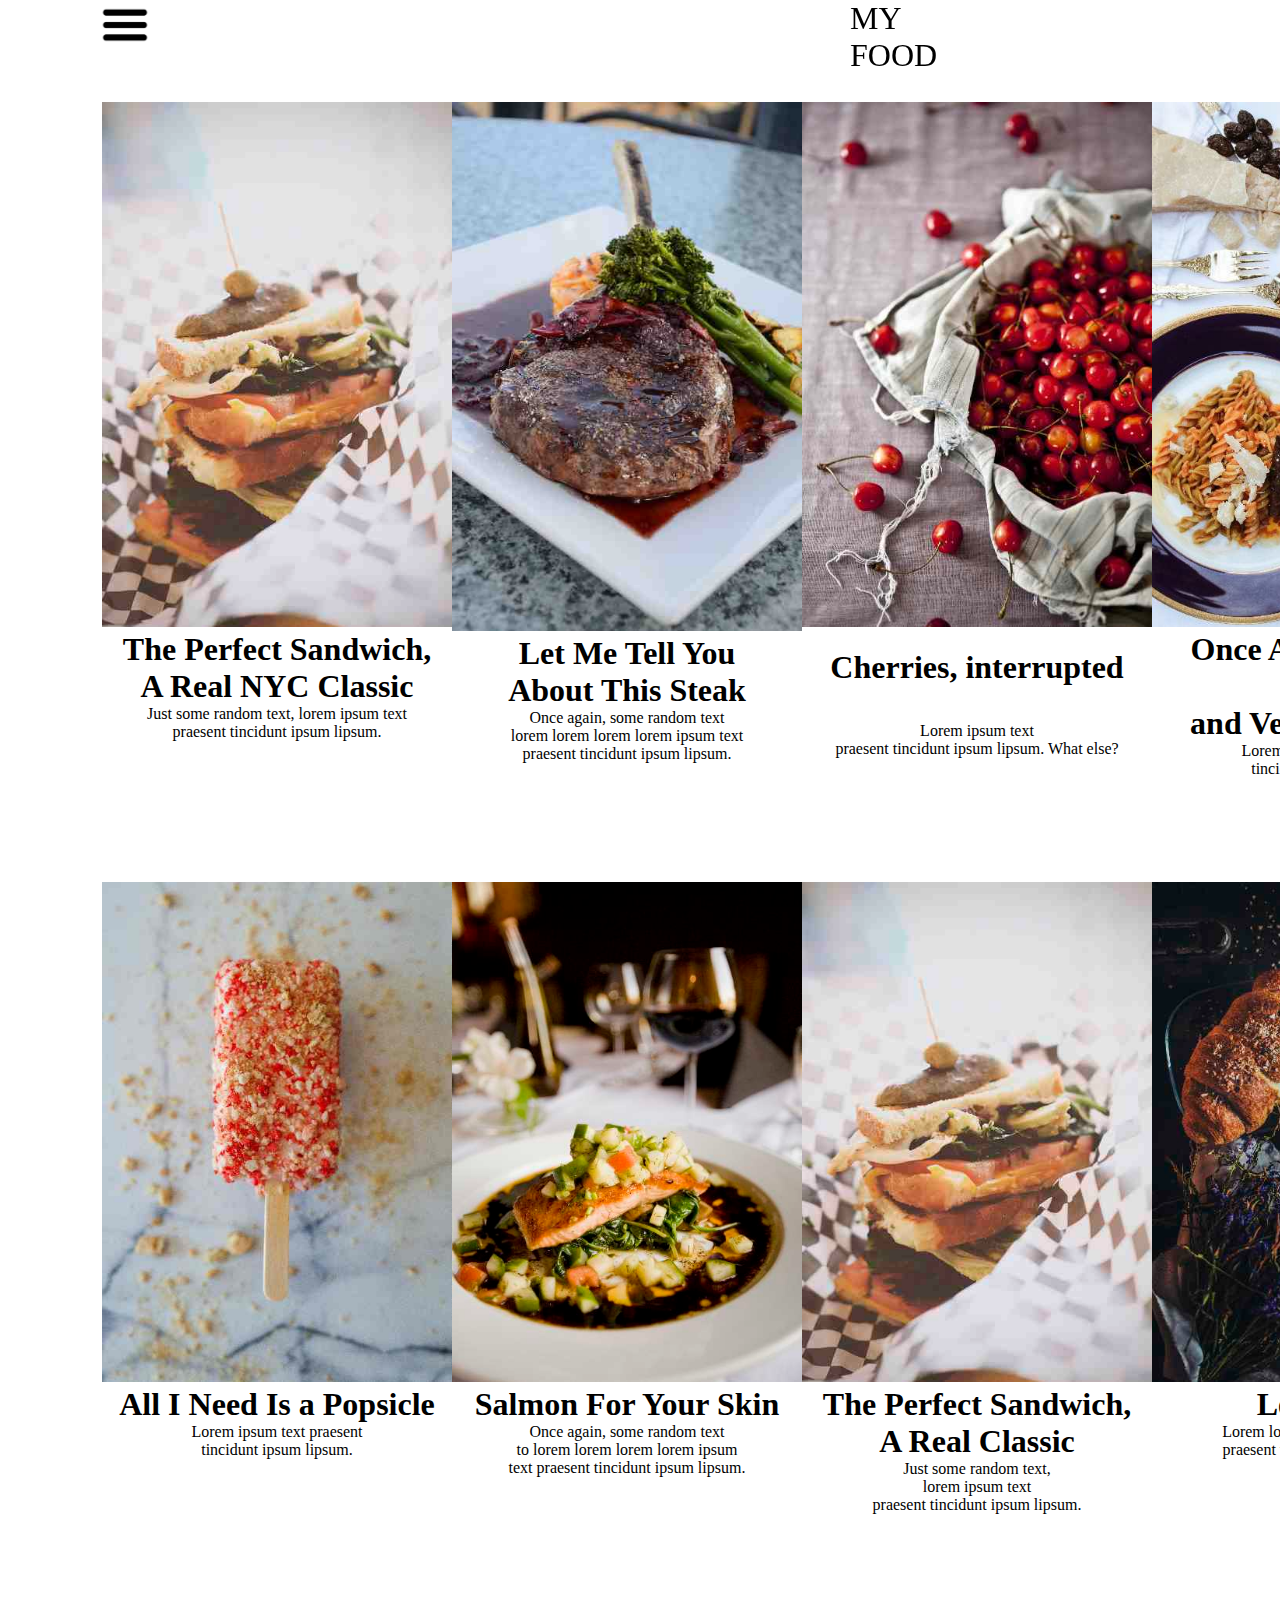
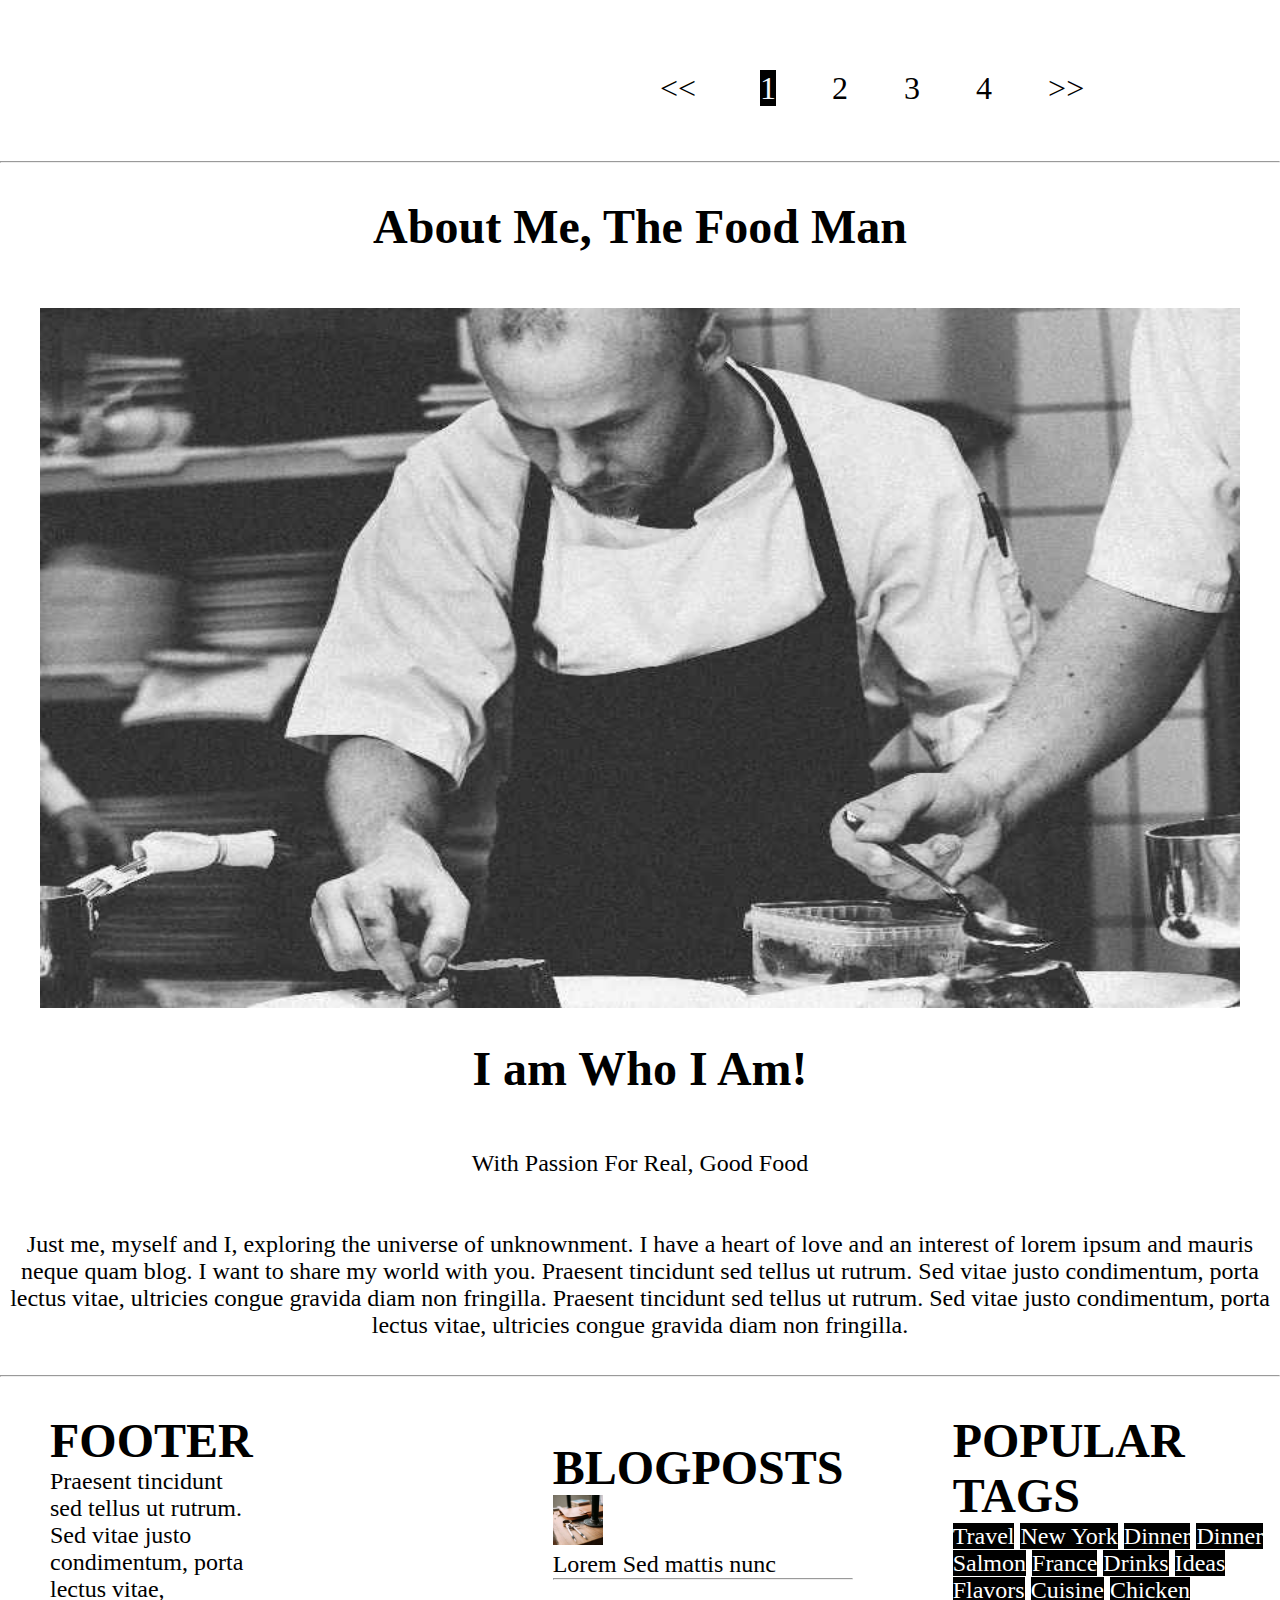
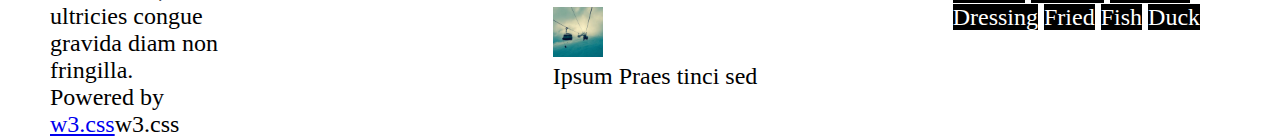
<file: task1/index.html>
<!DOCTYPE html>
<html lang="en">
<head>
    <meta charset="UTF-8">
    <meta name="viewport" content="width=device-width, initial-scale=1.0">
    <title>Task1</title>
    <link rel="stylesheet" href="./task1.css">
</head>
<body>
    <nav class="nav">
        <div ><img src="./images/icon.png" style="margin-left: 100px; "  width="50px" height="50px" alt=""></div>
        <div style="margin-left:700px;" >MY FOOD</div>
        <div style="margin-left: 600px;" >MAIL</div>
    </nav>
     
     <div class="div1">
        
        <div>
            <img class="img" src="./images/sandwich1.jpg" alt="sandwich">
            <h1>The Perfect Sandwich, <br> A Real NYC Classic</h1>
            <p>Just some random text, lorem ipsum text <br> praesent tincidunt ipsum lipsum.</p>
        </div>
        <div>
            <img class="img" src="./images/steak2.jpg" alt="steak">
            <h1>Let Me Tell You <br> About This Steak</h1>
            <p>Once again, some random text <br> lorem lorem lorem lorem ipsum text <br> praesent tincidunt ipsum lipsum.</p>
        </div >
        <div >
            <img class="img" src="./images/cherries3.jpg"  alt="cherries"><br><br>
            <h1>Cherries, interrupted</h1> <br><br>
            <p>Lorem ipsum text <br> praesent tincidunt ipsum lipsum.

                What else?
                
            </p>
       
        </div>
        <div>
            <img class="img" src="./images/wine4.jpg" alt="wine">
            <h1>Once Again, Robust Wine <br> and Vegetable Pasta</h1>
            <p>Lorem ipsum text praesent <br> tincidunt ipsum lipsum.</p>
        </div> 
     </div>
        <div class="div2">       
            <div>
            <img class="img" src="./images/popsicle5.jpg" width="600px" height="500px" alt="popsicle">
            <h1>All I Need Is a Popsicle</h1>
            <p>Lorem ipsum text praesent <br> tincidunt ipsum lipsum.</p>
        </div>
        <div>
            <img class="img"  src="./images/salmon6.jpg" width="600px" height="500px" alt="salmon">
           <h1>Salmon For Your Skin</h1>
           <p>Once again, some random text <br> to lorem lorem lorem lorem ipsum <br> text praesent tincidunt ipsum lipsum.</p>
        </div>
        <div>
            <img class="img" src="./images/sandwich7.jpg" width="600px" height="500px" alt="sandwich">
            <h1>The Perfect Sandwich, <br> A Real Classic
            </h1>
            <p>Just some random text,<br> lorem ipsum text <br> praesent tincidunt ipsum lipsum.

            </p>
        </div>
        <div>
            <img class="img" src="./images/croissant8.jpg" width="600px" height="500px" alt="croissant">
            <h1>Le French
            </h1>
            <p>Lorem lorem lorem lorem ipsum  <br> praesent tincidunt ipsum lipsum.</p>
        </div>
      </div> <br><br><br>

     <div class="div3">
        <span><<</span> &nbsp;&nbsp;&nbsp;&nbsp;&nbsp;&nbsp;
        <span style="background-color: black; color:aliceblue;">1</span>&nbsp;&nbsp;&nbsp;&nbsp;&nbsp;&nbsp;
        <span>2</span>&nbsp;&nbsp;&nbsp;&nbsp;&nbsp;&nbsp;
        <span>3</span>&nbsp;&nbsp;&nbsp;&nbsp;&nbsp;&nbsp;
        <span>4</span>&nbsp;&nbsp;&nbsp;&nbsp;&nbsp;&nbsp;
        <span>>></span>&nbsp;&nbsp;&nbsp;&nbsp;&nbsp;&nbsp;
    </div> <br><br><br>
    <hr> <br><br> 
    
    
     <div> 
     <center class="man">
        <h1>About Me, The Food Man</h1> <br><br>
        <img src="./images/chef9.jpg" width="1200px" height="700px" alt="chef"> <br><br>
        <h1>I am Who I Am!</h1> <br><br>
        <p>With Passion For Real, Good Food</p> <br><br>
        <p>Just me, myself and I, exploring the universe of unknownment. I have a heart of love and an interest of lorem ipsum and mauris neque quam blog. I want to share my world with you. Praesent tincidunt sed tellus ut rutrum. Sed vitae justo condimentum, porta lectus vitae, ultricies congue gravida diam non fringilla. Praesent tincidunt sed tellus ut rutrum. Sed vitae justo condimentum, porta lectus vitae, ultricies congue gravida diam non fringilla.</p>

    </center>
    </div> <br><br>
    <hr><br><br>
     
    
    <footer class="footer">
        <div class="footer1">
            <div class="div5">
              <h1>FOOTER</h1>
              <p>Praesent tincidunt sed tellus ut rutrum. <br> Sed vitae justo condimentum, porta lectus vitae, <br> ultricies congue gravida diam non fringilla.</p>
              <p>Powered by <a href="https://www.w3schools.com/w3css/w3css_templates.asp">w3.css</a>w3.css</p>
            </div>
            <div class="div6"> 
             <div class="diva"><br>
              <h1>BLOGPOSTS</h1>
              <img src="./images/workshop.jpg" width="50px" height="50px" alt="workshop">
              <p>Lorem
                Sed mattis nunc
              </p>
             </div>
            
              <hr style="width: 300px;"> <br>
              <div class="diva">
               <img src="./images/gondol.jpg" width="50px" height="50px" alt="gondol"> <br>
               <p>Ipsum
                Praes tinci sed
                </p>
            </div>
            </div>
            <div class="div7">
              <h1>POPULAR TAGS
            </h1>
            <span class="hell">Travel</span>
            <span class="hell">New York</span>
            <span class="hell"> Dinner</span>
            <span class="hell">Dinner </span> 
            <span class="hell">Salmon</span>
            <span class="hell"> France</span> 
            <span class="hell">Drinks</span>
            <span class="hell">Ideas</span> 
            <span class="hell">Flavors</span>  
            <span class="hell">Cuisine</span> 
            <span class="hell">Chicken</span>  
            <span class="hell" >Dressing</span> 
            <span class="hell">Fried</span> 
            <span class="hell">Fish</span>
            <span class="hell">  Duck</span>
            </div>
        </div>
    </footer>  
</body>
</html>
</file>
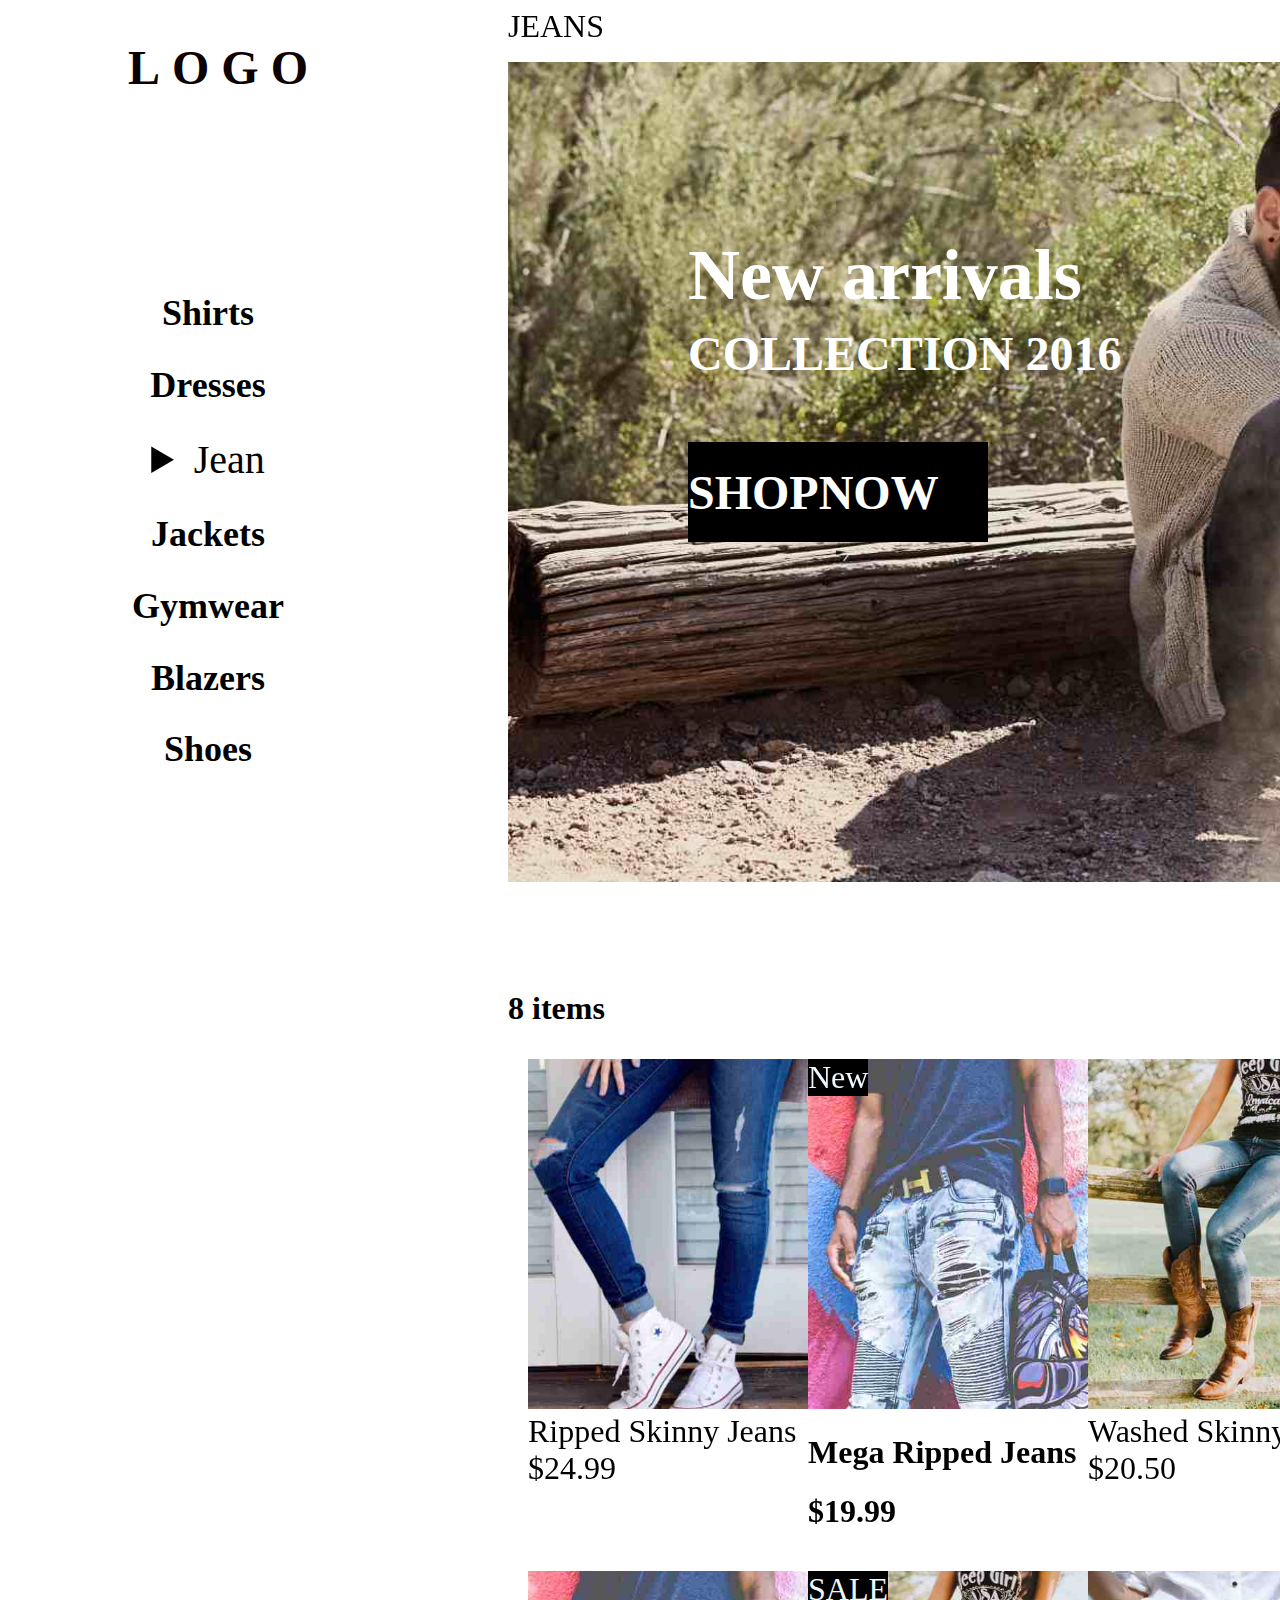
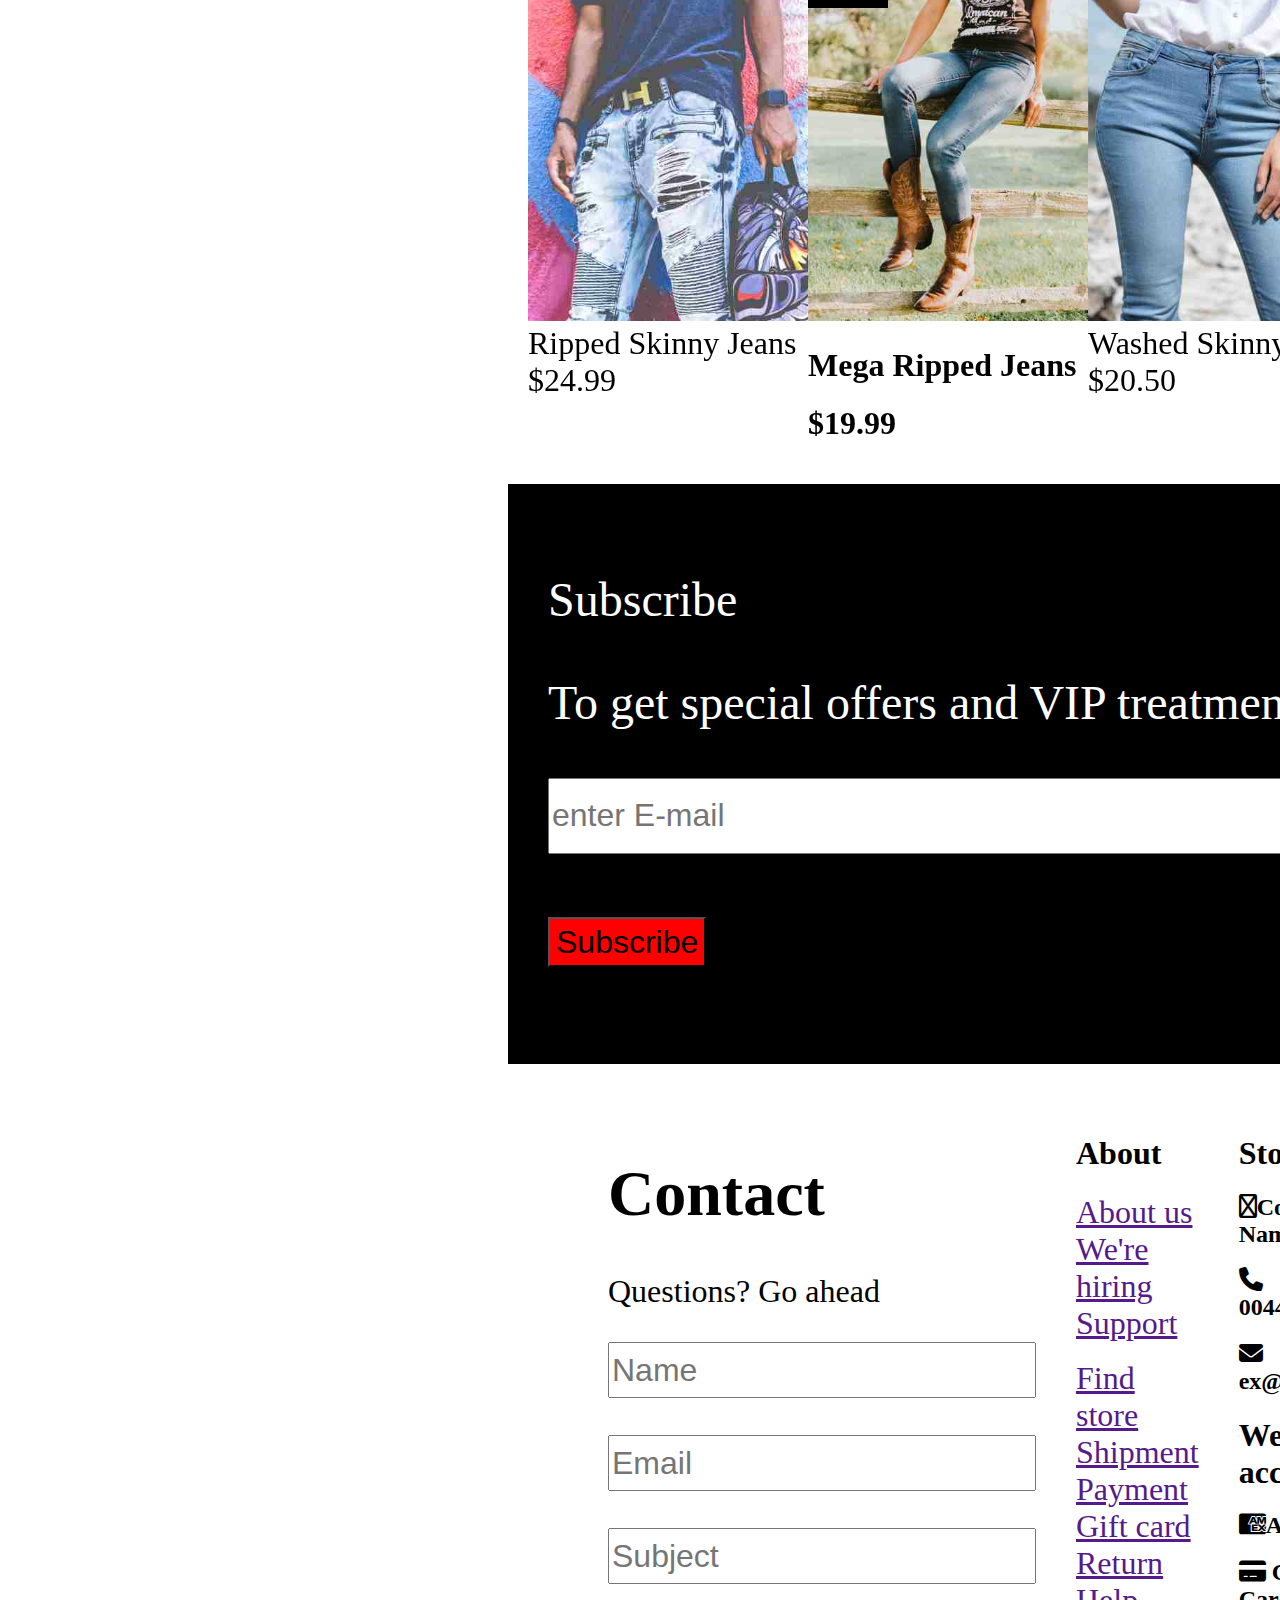
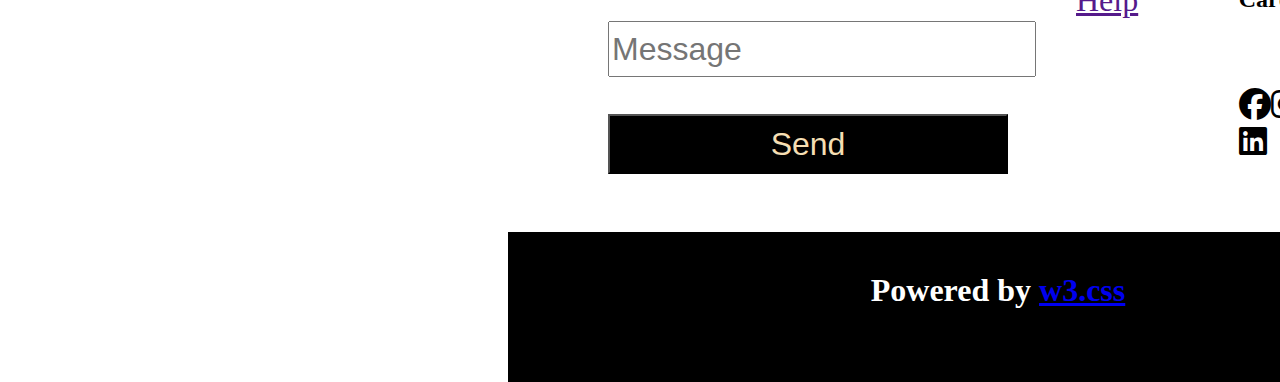
<file: task3/index.html>
<!DOCTYPE html>
<html lang="en">
  <head>
    <meta charset="UTF-8" />
    <meta name="viewport" content="width=device-width, initial-scale=1.0" />
    <title>task3</title>
  </head>
  <body>
    <!DOCTYPE html>
    <html lang="en">
      <head>
        <meta charset="UTF-8" />
        <meta name="viewport" content="width=device-width, initial-scale=1.0" />
        <title>task3</title>
        <link
          rel="stylesheet"
          href="https://cdnjs.cloudflare.com/ajax/libs/font-awesome/6.5.2/css/all.min.css"
        />
        <style>
          body{
            overflow-x: hidden;
          }
          #div1h1 {
            font-size: 3rem;
            color: rgb(14, 1, 1);
            margin-left: 20px;
          }
          .div {
            display: grid;
            grid-template-columns: auto auto;
            grid-template-rows: auto auto;
          }

          .div1 {
            background-color: white;
            width: 400px;
            overflow:scroll;
            text-align: center;
            font-size: 1.5rem;
            height: 100vh;
            position: fixed;
          }
          h2:hover {
            background-color: bisque;
            width: 450px;
          }
          details:hover {
            background-color: bisque;
          }
          .id:hover {
            background-color: rgba(12, 12, 11, 0.19);
            color: white;
            font-size: 2rem;
          }
          .div2 {
            
           margin-left: 500px;
            width:50vw;
            height:100vh;
          }
          .div21 {
            display: flex;
            margin-left: 100px;
            justify-content: space-between;
            
          }
          .jeans {
            position: relative;
          }
          .jeans h3 {
            position: absolute;
            top: 100px;
            margin-left: 180px;
            font-size: 4.5rem;
            color: white;
          }
          .jeans h4 {
            position: absolute;
            top: 200px;
            margin-left: 180px;
            font-size: 3rem;
            color: white;
          }
          .jeans h5 {
            position: absolute;
            top: 300px;
            margin-left: 180px;
            font-size: 3rem;
          }
          .im {
            display: flex;
            margin: 20px;
            justify-content: space-evenly;
          }
          /*
         .im span{
          position: absolute;
          top: 100px;
          font-size: 2rem;
          background-color: black;
          color: white;
          margin-right: 1200px;
          
         }
         .im p{
          position: absolute;
          top: 130px;
          margin-left: 100px;
          font-size: none;
      
          
         }
         */
          .jeans2 {
            position: relative;
          }
          .jeans2 span {
            position: absolute;
            top: 0px;
            font-size: 2rem;
            background-color: black;
            color: aliceblue;
          }
          span {
            position: relative;
          }
          span #buy {
            position: absolute;
            top: 130px;
            margin-left: 100px;
            width: 150px;
          }
          #buy {
            display: none;
            background-color: black;
            color: white;
          }
          span:hover #buy {
            display: block;
            display: flex;
          }
          span {
            font-size: 2rem;
          }
          .block{
            width:1300px;
            height: 500px;
            background-color: black;
            color: white;
            font-size: 3rem;
            padding-left: 40px;
            padding-bottom: 40px;
            padding-top: 40px;
          }
          button{
            background-color: red;
          }
          button:hover{
           background-color: wheat; 
          }
          .input{
            font-size: 2rem;
            
          }
          input{
            font-size: 2rem;
            height: 50px;
          }
          a{
            font-size: 2rem;
          }
         .threeblocks{
          display:grid;
          grid-template-columns: auto auto auto;
          padding-top: 50px;
          margin-left: 100px;
          column-gap: 40px;
         }
          footer{
            background-color: black;
            color:white;
            font-size: 1rem;
            height: 150px;
            text-align: center;
            width: 100vw;
            
          }
          nav{
            margin-left:400px;
          
          }
          .span{
            margin-left: 400px;
            position: fixed;
          }
          
        </style>
      </head>
      <body>
        <div class="div">
          <div class="div1">
            <h1 id="div1h1">L&nbspO&nbspG&nbspO</h1>
            <br /><br /><br /><br /><br />

            <h2>Shirts</h2>
            <h2>Dresses</h2>
            <details>
              <summary style="font-size: 2.5rem">Jean</summary>
              <details>
                <summary class="id">Skinny</summary>
                <summary class="id">Relaxed</summary>
                <summary class="id">Bootcut</summary>
                <summary class="id">Straight</summary>
              </details>
            </details>
            <h2>Jackets</h2>
            <h2>Gymwear</h2>
            <h2>Blazers</h2>
            <h2>Shoes</h2>
            <br /><br /><br /><br /><br /><br /><br />
            <h2>Contact</h2>
            <h2>Newsletter</h2>
            <h2>Subscribe</h2>
          </div>

          <!-- <div class="div21">
              <h1>JEANS</h1>
              <h1 style="margin-left:1000px ;"><i class="fa-solid fa-cart-shopping fa-xl"></i></h1>
              <h1><i class="fa-solid fa-magnifying-glass fa-xl"></i></h1>
            </div>
            <div class="div21">
              <img class="img1" src="./img/jeans.jpg" alt="">
              <h1>New arrivals</h1>
              <h1></h1>
            </div>
         -->
         <nav>
          <span style="margin-left:100px" class="span">JEANS</span>
          <span  style="margin-left:1000px;" class="span"><i class="fa-solid fa-cart-shopping fa-xl"></i></span>
          <span style="margin-left:1060px;"  class="span"><i class="fa-solid fa-magnifying-glass fa-xl"></i></span>
         </nav> <br><br><br>
          <div class="div2">
            <!-- <nav class="div21" style="background-color:red">
              <span style="font-size: 2rem">JEANS</span>
              <span style="margin-left: 1000px">
                <i class="fa-solid fa-cart-shopping fa-xl"></i>
              </span>
              <span><i class="fa-solid fa-magnifying-glass fa-xl"></i></span>
            </nav> <br><br><br>-->
            
            <div class="jeans"> 
              
              <div class="img2">
                <img src="./img/jeans.jpg" width="1230px" alt="" />
                <h3>New arrivals</h3>
                <br /><br />
                <h4>COLLECTION 2016</h4>
                <br /><br />

                <a href="" style="text-decoration: none; color: white"
                  ><h5
                    style="
                      background-color: black;
                      width: 300px;
                      height: 100px;
                      align-content: center;
                    "
                  >
                    SHOPNOW
                  </h5></a
                >
              </div>
            </div>
            <h3 style="font-size: 2rem">8 items</h3>
            <div class="im">
              <div>
                <img src="./img/jeans1.jpg" width="280px" alt="jeans1" /><br />
                <span>Ripped Skinny Jeans</span><br />
                <span>$24.99</span>
              </div>

              <div class="jeans2">
                <img src="./img/jeans2.jpg" width="280px" alt="jeans2" /> <br />
                <span>
                  New<span id="buy"
                    >BuyNow<i class="fa-solid fa-cart-shopping fa-l"></i
                  ></span>
                </span>
                <h1>Mega Ripped Jeans</h1>
                <h1>$19.99</h1>
              </div>
              <div>
                <img src="./img/jeans3.jpg" width="280px" alt="jeans3" /><br />
                <span>Washed Skinny Jeans </span><br />
                <span>$20.50 </span><br />
              </div>
              <div>
                <img src="./img/jeans4.jpg" width="280px" alt="jeans4" /><br />
                <span>Vintage Skinny Jeans </span> <br />
                <span>$14.99 </span>
              </div>
            </div>

            <div class="im">
              <div>
                <img src="./img/jeans2.jpg" width="280px" alt="jeans1" /><br />
                <span>Ripped Skinny Jeans</span><br />
                <span>$24.99</span>
              </div>

              <div class="jeans2">
                <img src="./img/jeans3.jpg" width="280px" alt="jeans2" /> <br />
                <span>
                  SALE<span id="buy"
                    >BuyNow<i class="fa-solid fa-cart-shopping fa-l"></i
                  ></span>
                </span>
                <h1>Mega Ripped Jeans</h1>
                <h1>$19.99</h1>
              </div>
              <div>
                <img src="./img/jeans4.jpg" width="280px" alt="jeans3" /><br />
                <span>Washed Skinny Jeans </span><br />
                <span>$20.50 </span><br />
              </div>
              <div>
                <img src="./img/jeans1.jpg" width="280px" alt="jeans4" /><br />
                <span>Vintage Skinny Jeans </span> <br />
                <span>$14.99 </span>
              </div>
            </div>
              <div class="block">
                <p>Subscribe
                </p>
                <p>To get special offers and VIP treatment:
                </p>
                <form action="">
                  <input type="text" placeholder="enter E-mail" style="font-size: 2rem;width:1000px; height:70px;"><br><br>
                  <button style="font-size: 2rem; height:50px;">Subscribe</button>
                </form>
              </div>
              <div class="threeblocks">
                <div class="input">
                  <h1>Contact</h1>
                  <p>Questions? Go ahead</p>
                  <form action="">
                   <input type="text" placeholder="Name"><br><br>
                   <input type="text" placeholder="Email"><br><br>
                   <input type="text" placeholder="Subject"><br><br>
                   <input type="text" placeholder="Message"><br><br>
                   <button style="background-color: black;color:wheat;width:400px;height:60px;font-size:2rem;">Send</button>
                  </form>
                </div>
                <div>
                  <h1>About</h1>
                  <a href="">About us</a><br>
                  <a href="">We're hiring</a><br>
                  <a href="">Support</a><br><br>
                  <a href="">Find store</a><br>
                  <a href="">Shipment</a><br>
                  <a href="">Payment</a><br>
                  <a href="">Gift card</a><br>
                  <a href="">Return</a><br>
                  <a href="">Help</a>
                
                </div>
                <div>
                  <h1>Store</h1>
                  <h2><i class="fa-sharp fa-regular fa-location-dot"></i>Company Name</h2>
                  <h2><i class="fa-solid fa-phone"></i> 0044123123</h2>
                  <h2> <i class="fa-solid fa-envelope"></i>ex@mail.com</h2>
                  <h1>We accept</h1>
                  <h2><i class="fa-brands fa-cc-amex"></i>Amex</h2>
                  <h2><i class="fa-solid fa-credit-card"></i> Credit Card</h2> <br><br><br>
                  <span><i class="fa-brands fa-facebook"></i><i class="fa-brands fa-instagram"></i><i class="fa-brands fa-square-snapchat"></i><i class="fa-brands fa-twitter"></i><i class="fa-brands fa-linkedin"></i></span>
                </div> <br><br>
                 
              </div>
              <div>
                <footer>
                  <h1 style="padding-top: 40px;margin-left:-300px;">Powered by <a href="https://www.w3schools.com/w3css/tryw3css_templates_clothing_store.htm#">w3.css</a></h1>
                </footer>
              
                </div>
          </div>
          
        </div>
      </body>
    </html>
  </body>
</html>
</file>
<file: task1/task1.css>
*{
    box-sizing: border-box;
    padding: 0px;
    margin: 0px;
}
html,body{
    

    overflow:scroll;

}

.nav{
    display: flex;
    font-size:2rem ;
    position: fixed;
}


.div1,.div2{
    display: flex;
    margin: 100px;
    padding: 2px;
    justify-content:space-evenly;
    text-align: center;

    
}
.img{
    
    width: 350px;
}
.div3{
    margin-left: 660px;
    font-size: 2rem;
    justify-content: space-evenly;
    background-color: white
    
   

}

span:hover{
    background-color:black;
    display: inline-block;
    width: 50px;
    color: white;
    text-align: center;
    
}
.man{
    font-size: 1.5rem;
}
.footer{
    margin-left: 50px;
    
}
.footer1{
    display: flex;
    font-size: 1.5rem;
    justify-content: space-around;

    
}
.div6{
    margin-left: 230px;
}
.div6{
    margin-left: 300px;
}
.diva:hover{
    background-color: bisque;
}
.div7{
    margin-left: 100px;
}
.hell{
    background-color: black;
    color:white;
}
</file>
